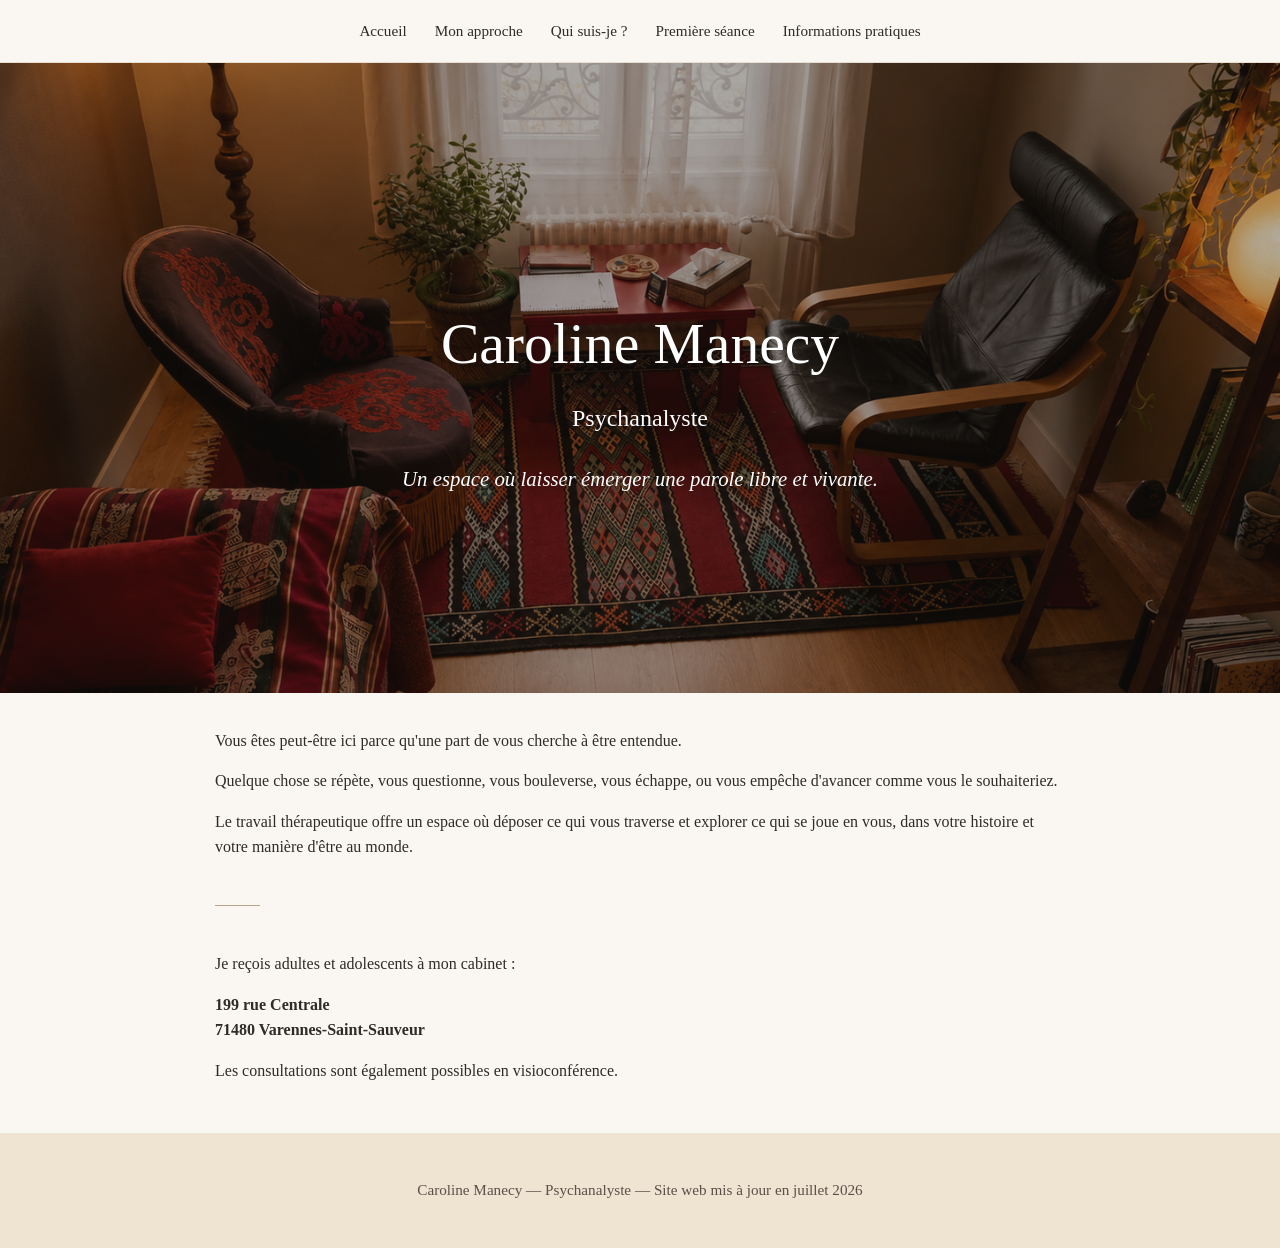
<file: index.html>
<!DOCTYPE html>
<html lang="fr">

<head>
  <meta charset="UTF-8">
  <meta name="viewport" content="width=device-width, initial-scale=1.0">

  <title>Caroline Manecy — Psychanalyste</title>

  <meta name="description" content="Caroline Manecy, psychanalyste à Varennes-Saint-Sauveur. Un espace où laisser émerger une parole libre et vivante.">

  <link rel="stylesheet" href="style.css">
</head>


<body>

  <nav>
  <a href="index.html">Accueil</a>
  <a href="approche.html">Mon approche</a>
  <a href="qui-suis-je.html">Qui suis-je ?</a>
  <a href="premiere-seance.html">Première séance</a>
  <a href="informations-pratiques.html">Informations pratiques</a>
</nav>


  <header class="hero hero-image">

  <div class="hero-content">

    <h1>Caroline Manecy</h1>

    <h2>Psychanalyste</h2>

    <p class="signature">
      Un espace où laisser émerger une parole libre et vivante.
    </p>

  </div>

</header>


  <section>

    <p>
      Vous êtes peut-être ici parce qu'une part de vous cherche à être entendue.
    </p>

    <p>
      Quelque chose se répète, vous questionne, vous bouleverse, vous échappe, 
      ou vous empêche d'avancer comme vous le souhaiteriez. 
    </p>

    <p>
     Le travail thérapeutique offre un espace où déposer ce qui vous traverse 
      et explorer ce qui se joue en vous, dans votre histoire et votre manière 
      d'être au monde.
  </p>

    <hr>

    <p>
      Je reçois adultes et adolescents à mon cabinet :
    </p>

    <p>
      <strong>
        199 rue Centrale<br>
        71480 Varennes-Saint-Sauveur
      </strong>
    </p>

    <p>
      Les consultations sont également possibles en visioconférence.
    </p>

  </section>


  <footer>
    Caroline Manecy — Psychanalyste — Site web mis à jour en juillet 2026
  </footer>


</body>

</html>
</file>
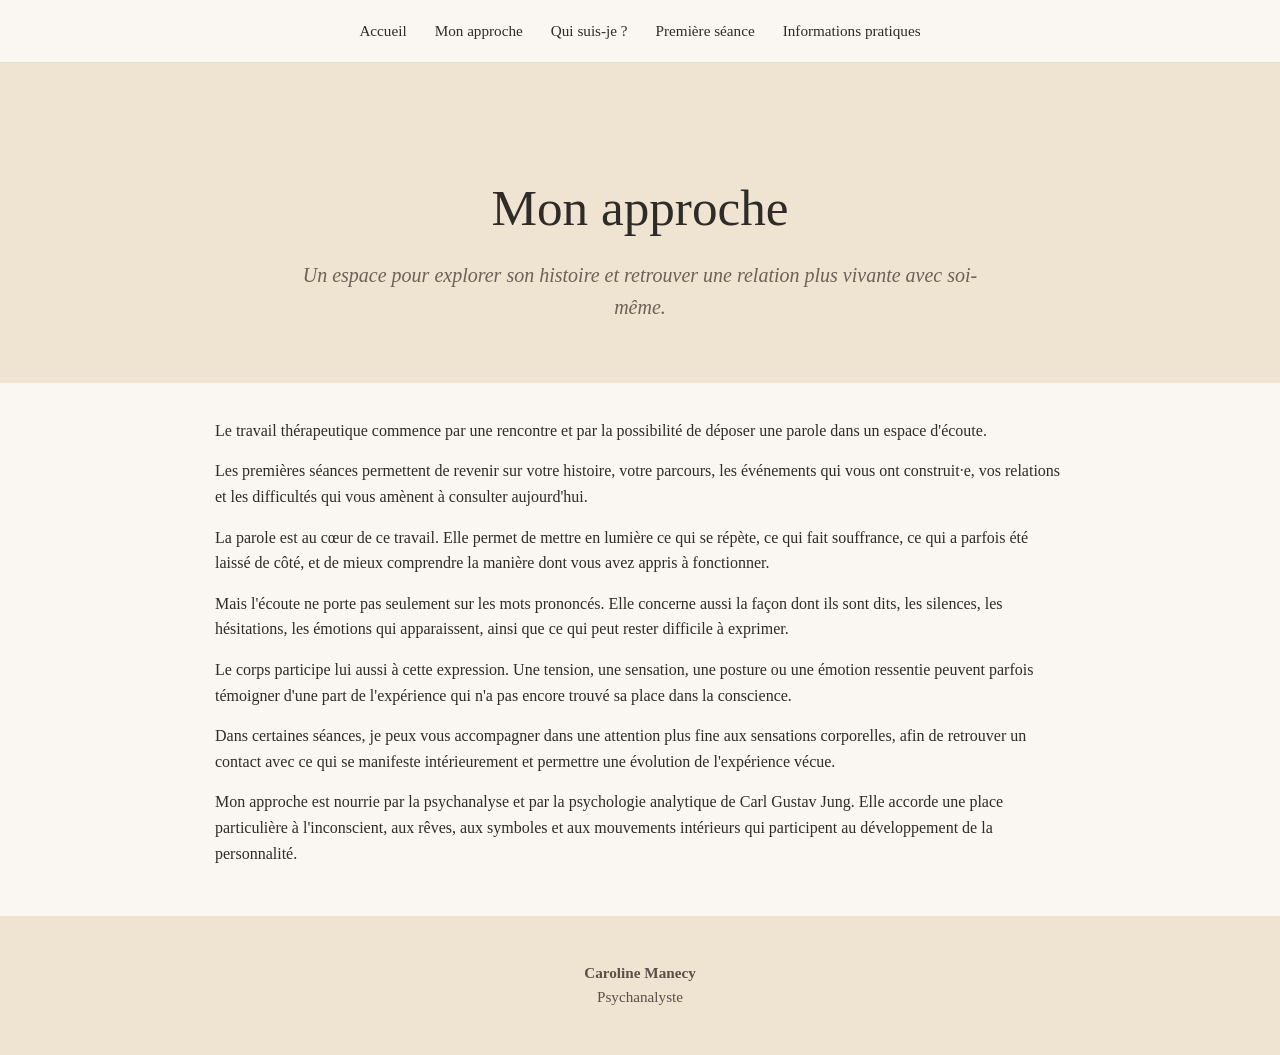
<file: approche.html>
<!DOCTYPE html>
<html lang="fr">

<head>
  <meta charset="UTF-8">
  <meta name="viewport" content="width=device-width, initial-scale=1.0">

  <title>Mon approche — Caroline Manecy</title>

  <meta name="description" content="L'approche thérapeutique de Caroline Manecy, psychanalyste, inspirée par la psychanalyse, la psychologie analytique de Jung et l'écoute du corps.">

  <link rel="stylesheet" href="style.css">
</head>


<body>

<nav>
  <a href="index.html">Accueil</a>
  <a href="approche.html">Mon approche</a>
  <a href="qui-suis-je.html">Qui suis-je ?</a>
  <a href="premiere-seance.html">Première séance</a>
  <a href="informations-pratiques.html">Informations pratiques</a>
</nav>


<header class="page-header">

  <h1>Mon approche</h1>

  <p class="signature">
    Un espace pour explorer son histoire et retrouver une relation plus vivante avec soi-même.
  </p>

</header>


<section>

<p>
Le travail thérapeutique commence par une rencontre et par la possibilité
de déposer une parole dans un espace d'écoute.
</p>

<p>
Les premières séances permettent de revenir sur votre histoire, votre
parcours, les événements qui vous ont construit·e, vos relations et les
difficultés qui vous amènent à consulter aujourd'hui.
</p>

<p>
La parole est au cœur de ce travail. Elle permet de mettre en lumière ce
qui se répète, ce qui fait souffrance, ce qui a parfois été laissé de côté,
et de mieux comprendre la manière dont vous avez appris à fonctionner.
</p>

<p>
Mais l'écoute ne porte pas seulement sur les mots prononcés. Elle concerne
aussi la façon dont ils sont dits, les silences, les hésitations, les
émotions qui apparaissent, ainsi que ce qui peut rester difficile à
exprimer.
</p>

<p>
Le corps participe lui aussi à cette expression. Une tension, une sensation,
une posture ou une émotion ressentie peuvent parfois témoigner d'une part
de l'expérience qui n'a pas encore trouvé sa place dans la conscience.
</p>

<p>
Dans certaines séances, je peux vous accompagner dans une attention plus
fine aux sensations corporelles, afin de retrouver un contact avec ce qui
se manifeste intérieurement et permettre une évolution de l'expérience
vécue.
</p>

<p>
Mon approche est nourrie par la psychanalyse et par la psychologie analytique
de Carl Gustav Jung. Elle accorde une place particulière à l'inconscient,
aux rêves, aux symboles et aux mouvements intérieurs qui participent au
développement de la personnalité.
</p>

</section>


<footer>
  <strong>Caroline Manecy</strong><br>
  Psychanalyste
</footer>


</body>

</html>
</file>
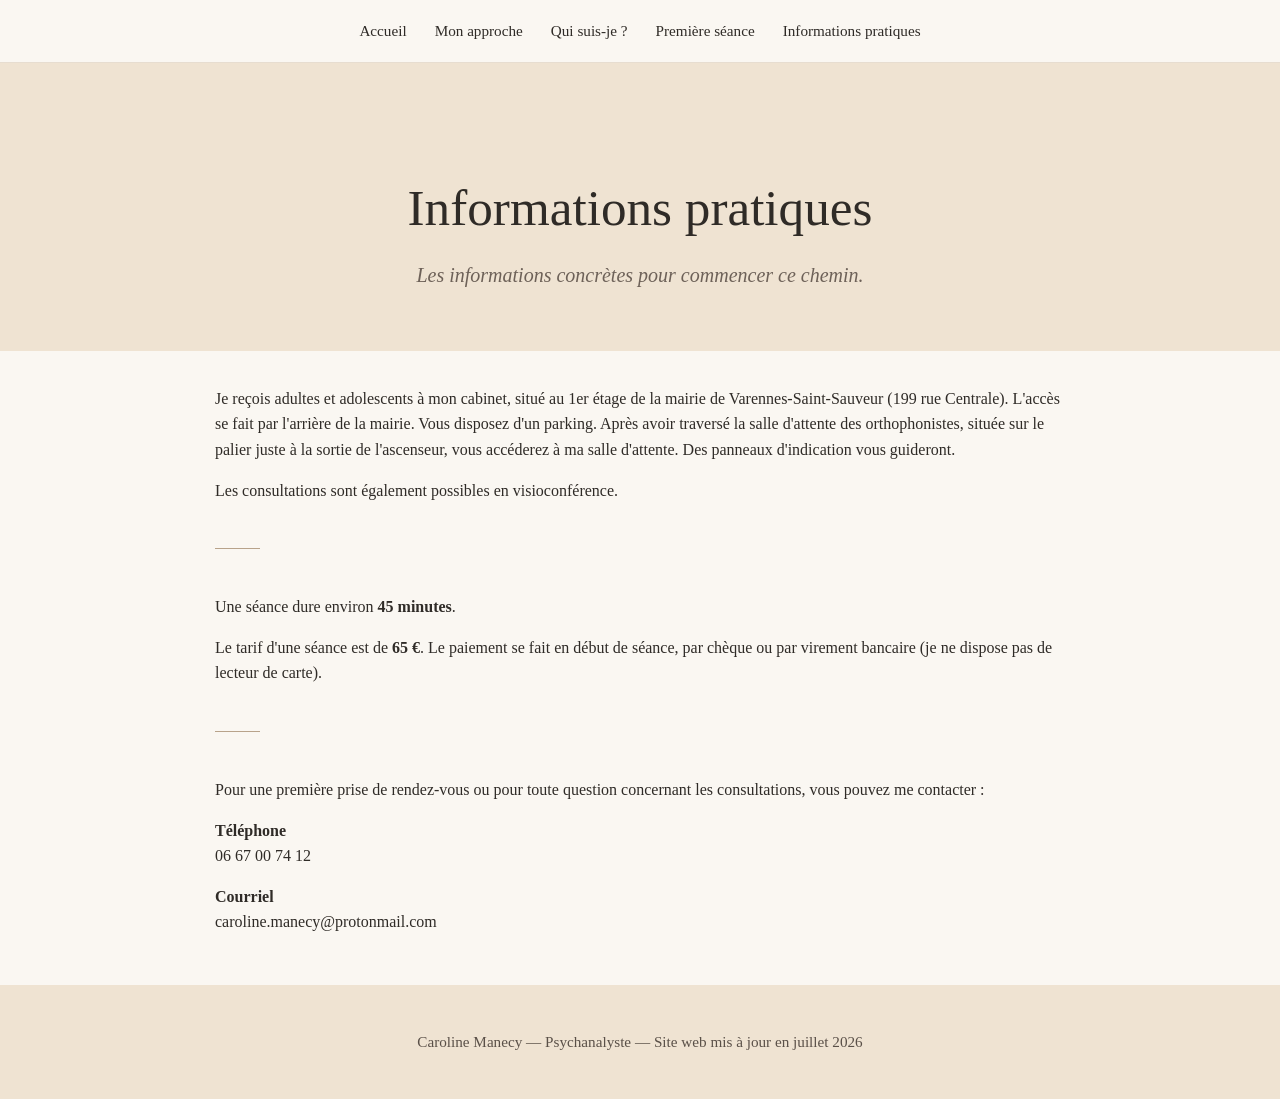
<file: informations-pratiques.html>
<!DOCTYPE html>
<html lang="fr">

<head>
  <meta charset="UTF-8">
  <meta name="viewport" content="width=device-width, initial-scale=1.0">

  <title>Informations pratiques — Caroline Manecy</title>

  <meta name="description" content="Informations pratiques concernant les consultations de Caroline Manecy, psychanalyste.">

  <link rel="stylesheet" href="style.css">
</head>


<body>

<nav>
  <a href="index.html">Accueil</a>
  <a href="approche.html">Mon approche</a>
  <a href="qui-suis-je.html">Qui suis-je ?</a>
  <a href="premiere-seance.html">Première séance</a>
  <a href="informations-pratiques.html">Informations pratiques</a>
</nav>


<header class="page-header">

  <h1>Informations pratiques</h1>

  <p class="signature">
    Les informations concrètes pour commencer ce chemin.
  </p>

</header>


<section>

<p>
Je reçois adultes et adolescents à mon cabinet, situé au 1er étage de la mairie de Varennes-Saint-Sauveur (199 rue Centrale).
  
  L'accès se fait par l'arrière de la mairie. Vous disposez d'un parking.
Après avoir traversé la salle d'attente des orthophonistes, située sur le palier juste à la sortie de l'ascenseur,
  vous accéderez à ma salle d'attente. Des panneaux d'indication vous guideront.
</p>

<p>
Les consultations sont également possibles en visioconférence.
</p>


<hr>


<p>
Une séance dure environ <strong>45 minutes</strong>.
</p>

<p>
Le tarif d'une séance est de <strong>65 €</strong>.
  Le paiement se fait en début de séance, par chèque ou par virement bancaire (je ne dispose pas de lecteur de carte).
</p>


<hr>


<p>
Pour une première prise de rendez-vous ou pour toute question concernant les consultations, vous pouvez me contacter&nbsp;:
</p>

<p>
<strong>Téléphone</strong><br>
06&nbsp;67&nbsp;00&nbsp;74&nbsp;12
</p>

<p>
<strong>Courriel</strong><br>
caroline.manecy@protonmail.com
</p>


</section>


<footer>
Caroline Manecy — Psychanalyste — Site web mis à jour en juillet 2026
</footer>


</body>
</html>
</file>
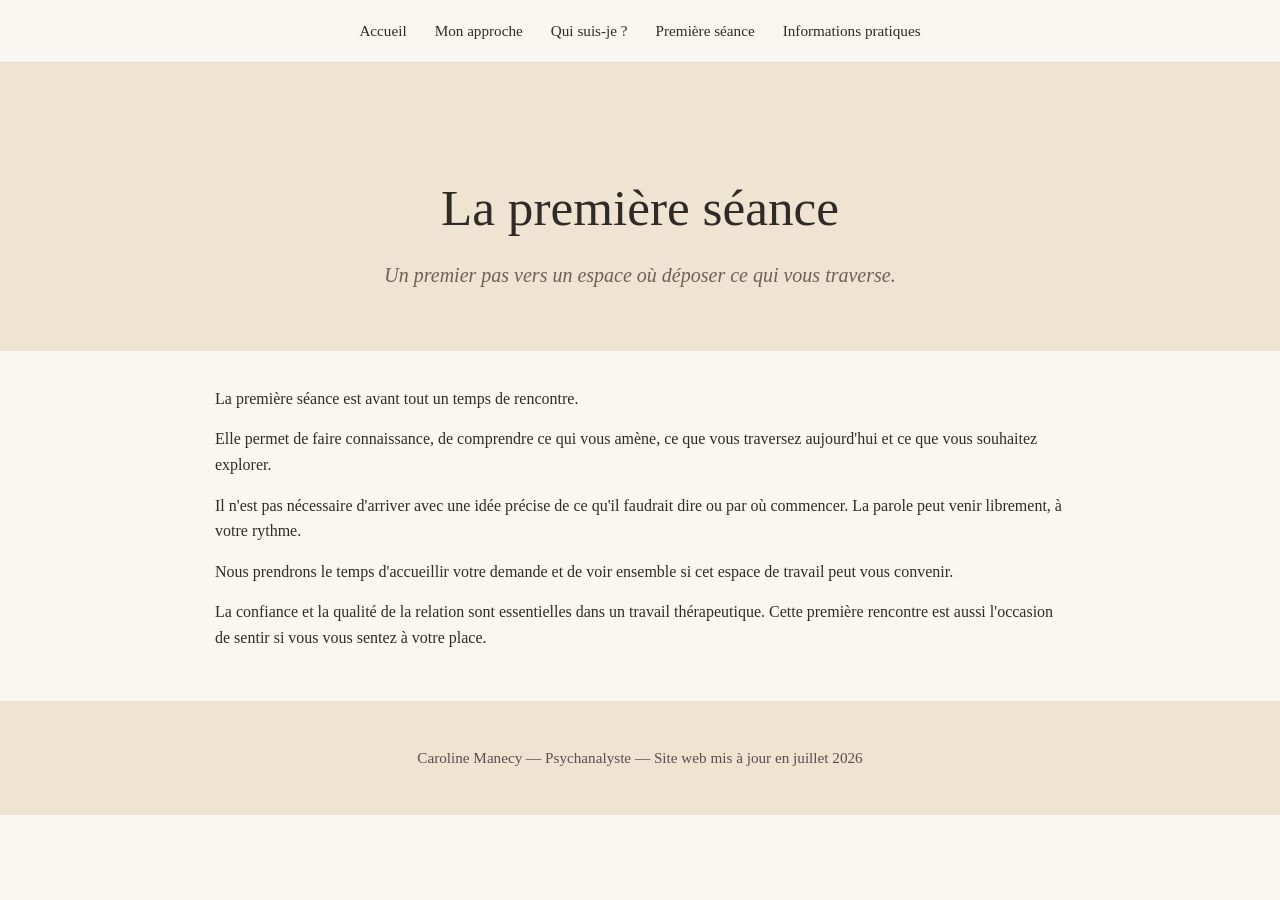
<file: premiere-seance.html>
<!DOCTYPE html>
<html lang="fr">

<head>
  <meta charset="UTF-8">
  <meta name="viewport" content="width=device-width, initial-scale=1.0">

  <title>Première séance — Caroline Manecy</title>

  <meta name="description" content="Déroulement de la première séance avec Caroline Manecy, psychanalyste.">

  <link rel="stylesheet" href="style.css">
</head>


<body>

<nav>
  <a href="index.html">Accueil</a>
  <a href="approche.html">Mon approche</a>
  <a href="qui-suis-je.html">Qui suis-je ?</a>
  <a href="premiere-seance.html">Première séance</a>
  <a href="informations-pratiques.html">Informations pratiques</a>
</nav>


<header class="page-header">

  <h1>La première séance</h1>

  <p class="signature">
    Un premier pas vers un espace où déposer ce qui vous traverse.
  </p>

</header>


<section>

<p>
La première séance est avant tout un temps de rencontre.
</p>

<p>
Elle permet de faire connaissance, de comprendre ce qui vous amène,
ce que vous traversez aujourd'hui et ce que vous souhaitez explorer.
</p>

<p>
Il n'est pas nécessaire d'arriver avec une idée précise de ce qu'il
faudrait dire ou par où commencer. La parole peut venir librement,
à votre rythme.
</p>

<p>
Nous prendrons le temps d'accueillir votre demande et de voir ensemble
si cet espace de travail peut vous convenir.
</p>

<p>
La confiance et la qualité de la relation sont essentielles dans un
travail thérapeutique. Cette première rencontre est aussi l'occasion
de sentir si vous vous sentez à votre place.
</p>

</section>


<footer>
Caroline Manecy — Psychanalyste — Site web mis à jour en juillet 2026
</footer>


</body>
</html>
</file>
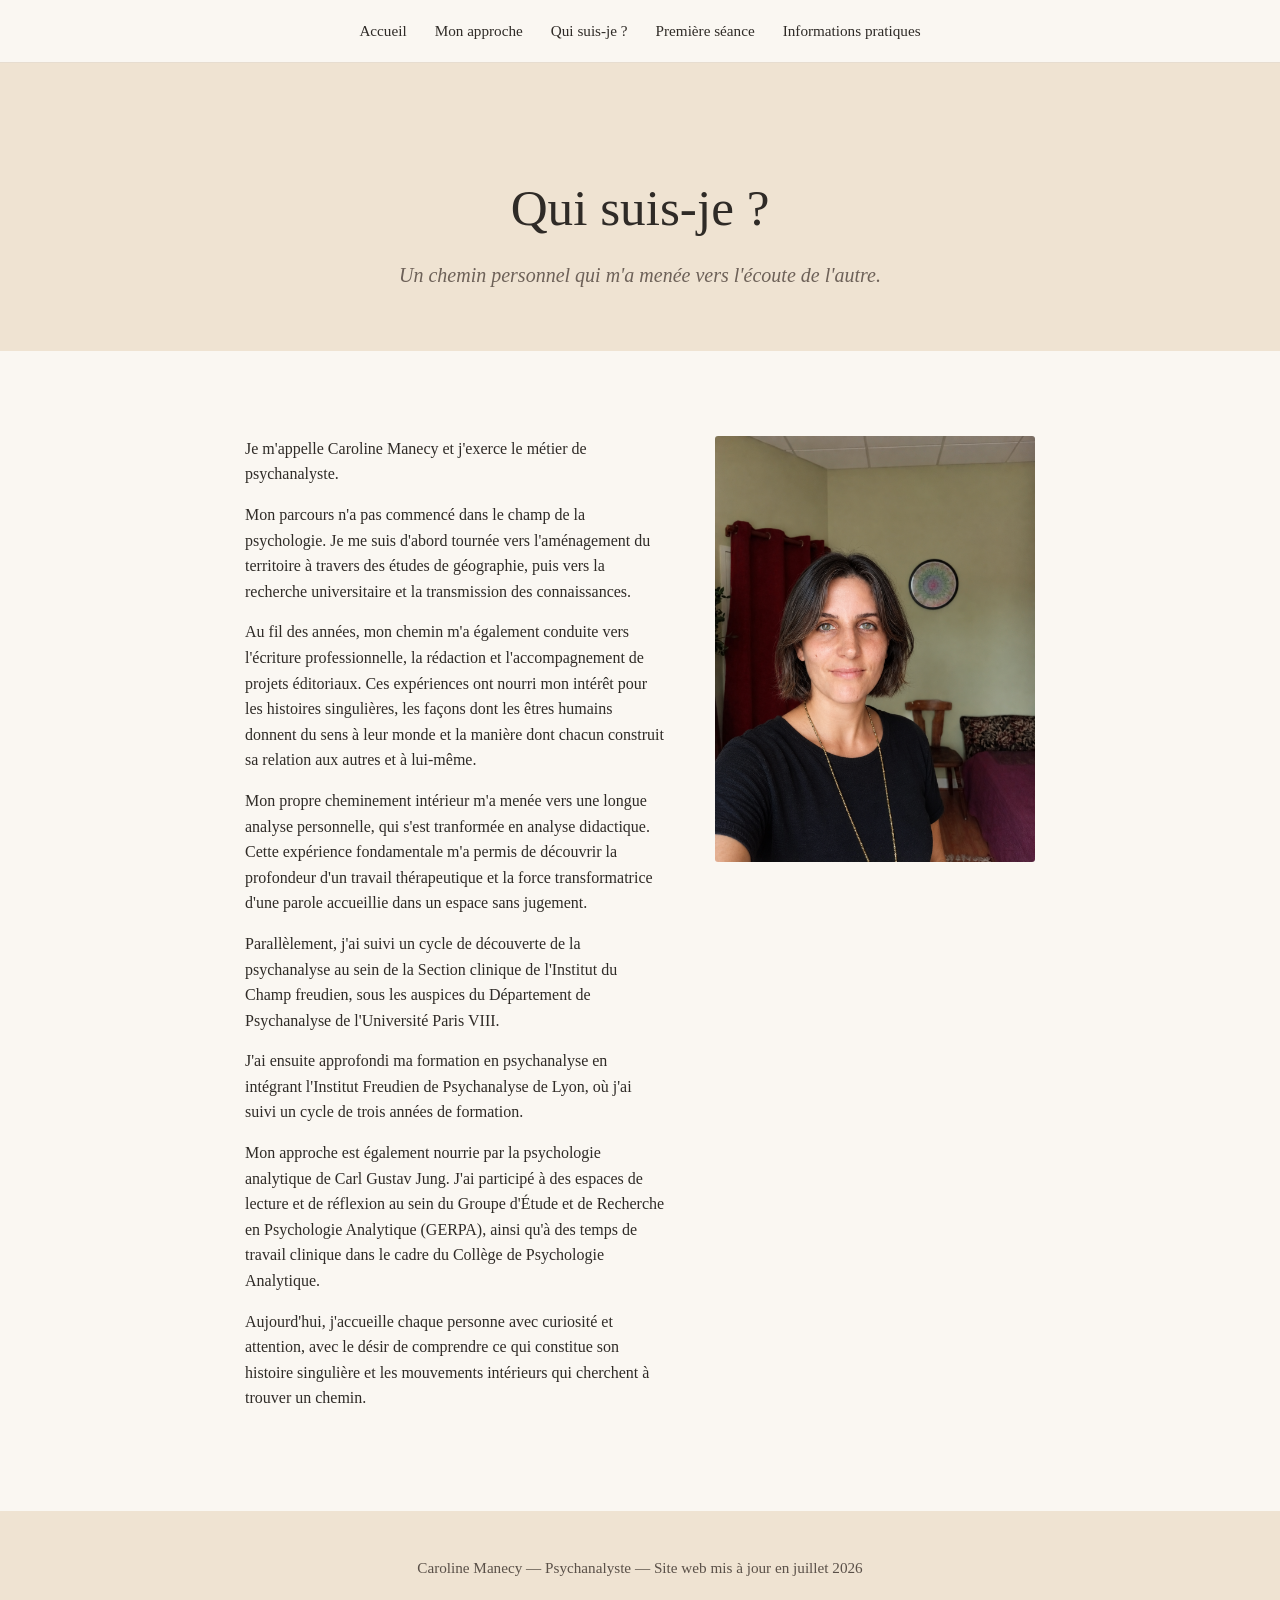
<file: qui-suis-je.html>
<!DOCTYPE html>
<html lang="fr">

<head>
  <meta charset="UTF-8">
  <meta name="viewport" content="width=device-width, initial-scale=1.0">

  <title>Qui suis-je ? — Caroline Manecy</title>

  <meta name="description" content="Le parcours de Caroline Manecy, psychanalyste.">

  <link rel="stylesheet" href="style.css">
</head>


<body>

<nav>
  <a href="index.html">Accueil</a>
  <a href="approche.html">Mon approche</a>
  <a href="qui-suis-je.html">Qui suis-je ?</a>
  <a href="premiere-seance.html">Première séance</a>
  <a href="informations-pratiques.html">Informations pratiques</a>
</nav>


<header class="page-header">

  <h1>Qui suis-je ?</h1>

  <p class="signature">
    Un chemin personnel qui m'a menée vers l'écoute de l'autre.
  </p>

</header>


<section>
<section class="qui-suis-je">

  <div class="texte-qui-suis-je">

<p>
Je m'appelle Caroline Manecy et j'exerce le métier de psychanalyste.
</p>

<p>
Mon parcours n'a pas commencé dans le champ de la psychologie. Je me suis
d'abord tournée vers l'aménagement du territoire à travers des études de
géographie, puis vers la recherche universitaire et la transmission des
connaissances.
</p>

<p>
Au fil des années, mon chemin m'a également conduite vers l'écriture
professionnelle, la rédaction et l'accompagnement de projets éditoriaux.
Ces expériences ont nourri mon intérêt pour les histoires singulières,
les façons dont les êtres humains donnent du sens à leur monde et la
manière dont chacun construit sa relation aux autres et à lui-même.
</p>

<p>
Mon propre cheminement intérieur m'a menée vers une longue
analyse personnelle, qui s'est tranformée en analyse didactique.
  Cette expérience fondamentale m'a permis de découvrir
la profondeur d'un travail thérapeutique et la force transformatrice d'une
parole accueillie dans un espace sans jugement.
</p>

<p>
Parallèlement, j'ai suivi un cycle de découverte de la psychanalyse
au sein de la Section clinique de l'Institut du Champ freudien, sous les
auspices du Département de Psychanalyse de l'Université Paris VIII.
</p>
  
  <p>
    J'ai ensuite approfondi ma formation en psychanalyse en intégrant
l'Institut Freudien de Psychanalyse de Lyon, où j'ai suivi un cycle
de trois années de formation.
</p>

<p>
Mon approche est également nourrie par la psychologie analytique de Carl
Gustav Jung. J'ai participé à des espaces de lecture et de réflexion au sein
du Groupe d'Étude et de Recherche en Psychologie Analytique (GERPA), ainsi
qu'à des temps de travail clinique dans le cadre du Collège de Psychologie
Analytique.
</p>

<p>
Aujourd'hui, j'accueille chaque personne avec curiosité et attention,
avec le désir de comprendre ce qui constitue son histoire singulière et
les mouvements intérieurs qui cherchent à trouver un chemin.
</p>
  </div>

  <div class="photo-qui-suis-je">

    <img src="caroline-manecy-photo.png" alt="Caroline Manecy, psychanalyste">

  </div>
  
</section>
</section>


<footer>
Caroline Manecy — Psychanalyste — Site web mis à jour en juillet 2026
</footer>


</body>
</html>
</file>
<file: style.css>
:root {
  --terre: #b56b45;
  --ocre: #c88b3d;
  --charbon: #2f2b27;
}


/* Base */

body {
  margin: 0;
  font-family: Georgia, serif;
  color: var(--charbon);
  background-color: #faf7f2;
  line-height: 1.6;
}


/* Navigation */

nav {
  padding: 18px 25px;
  text-align: center;
  background-color: #faf7f2;
  border-bottom: 1px solid #e7ddd0;
}


nav a {
  color: var(--charbon);
  text-decoration: none;
  margin: 0 12px;
  font-size: 0.95rem;
}


/* Bandeau d'accueil */

.hero {
    background-image: url("cabinet-accueil.png");
    background-size: cover;
    background-position: center;
    background-repeat: no-repeat;

    min-height: 70vh;

    display: flex;
    justify-content: center;
    align-items: center;

    position: relative;
}

.hero::before {
    content: "";
    position: absolute;
    inset: 0;
    background: rgba(35, 30, 25, 0.35);
}

.hero-content {
    position: relative;
    z-index: 2;

    text-align: center;

    color: white;

    max-width: 800px;

    padding: 40px;
}

h1 {
    font-size: 3.6rem;
    font-weight: normal;
    margin-bottom: 8px;
}


.hero h2 {
  font-size: 1.5rem;
  font-weight: normal;
  margin: 0 0 25px;
}


.signature {
    font-size: 1.3rem;
    font-style: italic;
    max-width: 650px;
    margin: auto;
}


/* Contenu */

section {
  max-width: 850px;
  margin: auto;
  padding: 35px 30px;
  text-align: left;
}


section p {
  margin: 0 0 15px;
}


section hr {
  border: none;
  width: 45px;
  height: 1px;
  background-color: #b8a38b;
  margin: 45px 0;
}


/* Pied de page */

footer {
  text-align: center;
  padding: 45px 20px;
  background-color: #efe3d2;
  color: #5a5048;
  font-size: 0.95rem;
}

.page-header {
    background: #efe3d2;
    text-align: center;
    padding: 70px 20px 60px;
}

.page-header h1 {
    color: #2f2b27;
    font-size: 3.2rem;
    font-weight: normal;
    margin-bottom: 10px;
}

.page-header .signature {
    color: #6d6158;
    font-size: 1.25rem;
    max-width: 700px;
    margin: auto;
}

/* Page Qui suis-je */

.qui-suis-je {
  max-width: 1000px;
  margin: auto;
  padding: 50px 30px;

  display: flex;
  gap: 50px;
  align-items: flex-start;
}


.texte-qui-suis-je {
  flex: 1;
}


.photo-qui-suis-je {
  width: 320px;
}


.photo-qui-suis-je img {
  width: 100%;
  height: auto;
  display: block;

  border-radius: 3px;
}

@media (max-width: 800px) {

  .qui-suis-je {
    flex-direction: column;
  }

  .photo-qui-suis-je {
    width: 80%;
    margin: auto;
    order: -1;
  }

}
</file>
